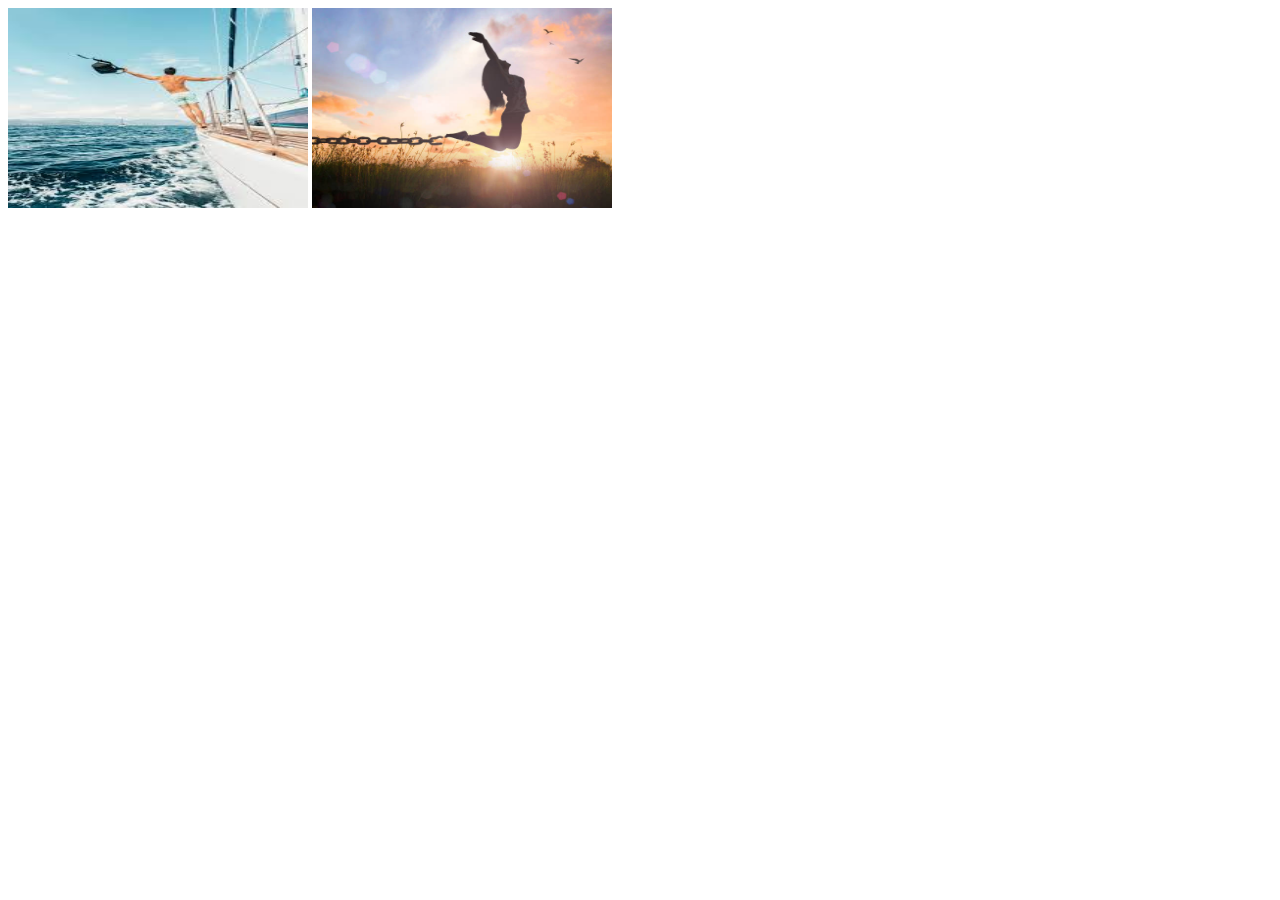
<file: index.html>
<!DOCTYPE html>
<html>
<head>
    <body>
        <img decoding="async" src ="images/images.jpg" alt="pic1" width="300" height="200">
        <img decoding="async" src ="images/pic2.jpg" alt="pic2" width="300" height="200">
    </body>
</head>

</html>
</file>
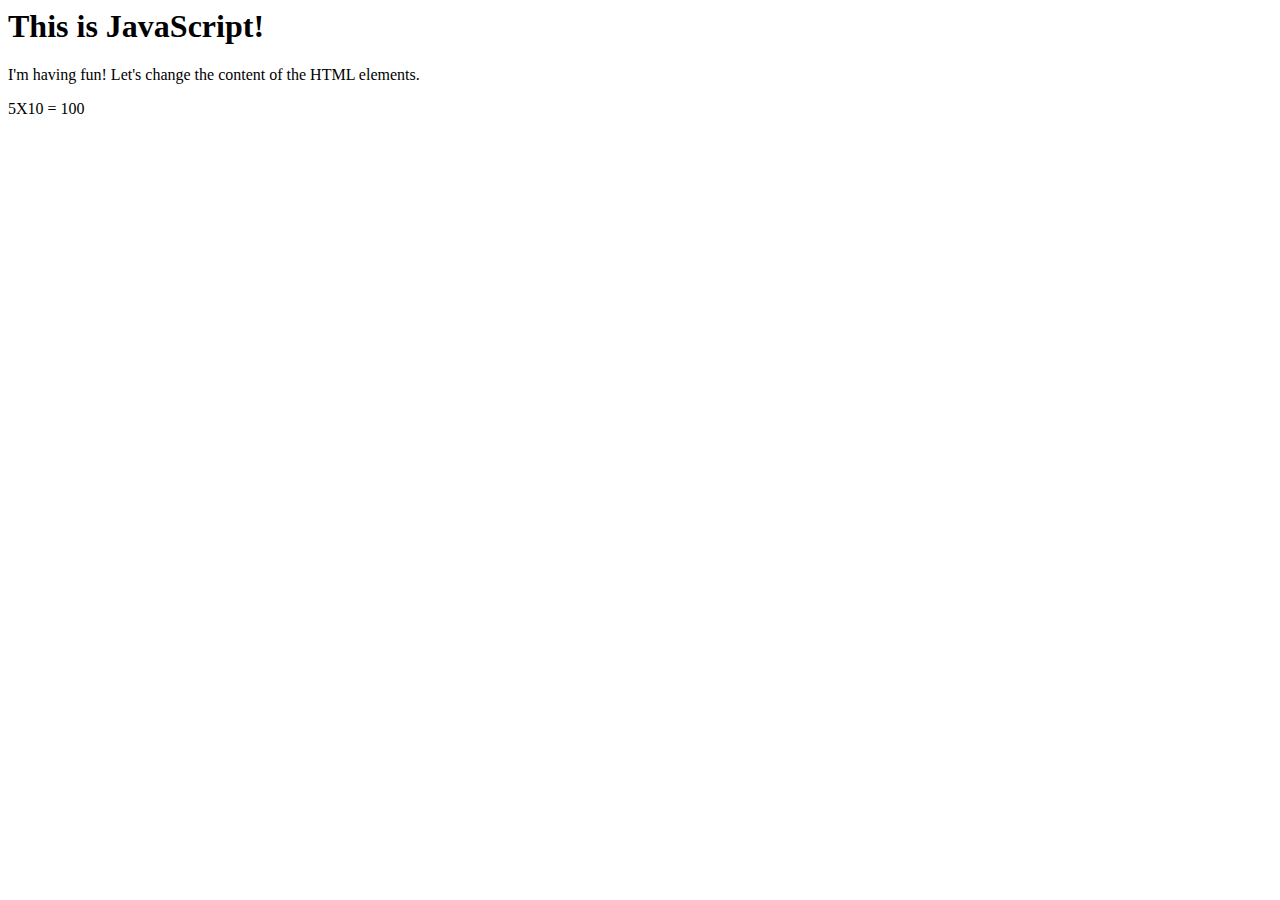
<file: week 4 an 5 calculator/index.html>
<html>
<head>
    <link rel="stylesheet" type="text/css" href="style.css">
</head>

<body>
    <h1 id="heading1"></h1>
    <p id="paragraph1"></p>
    <p id="paragraph2"></p>

    <script>
        var text1;
        var text2;
        var text3;

        var NumA = 5;
        var NumB = 10;

        text1 = "This is JavaScript!";
        text2 = "I'm having fun!";
        text3 = "  Let's change the content of the HTML elements.";

        document.getElementById("heading1").innerHTML = (text1);
        document.getElementById("paragraph1").innerHTML = (text2 + text3);
        document.getElementById("paragraph2").innerHTML =(NumA + "X" +  NumB + " = " + NumB* NumB);
        </script>
    </body>
</html>
</file>
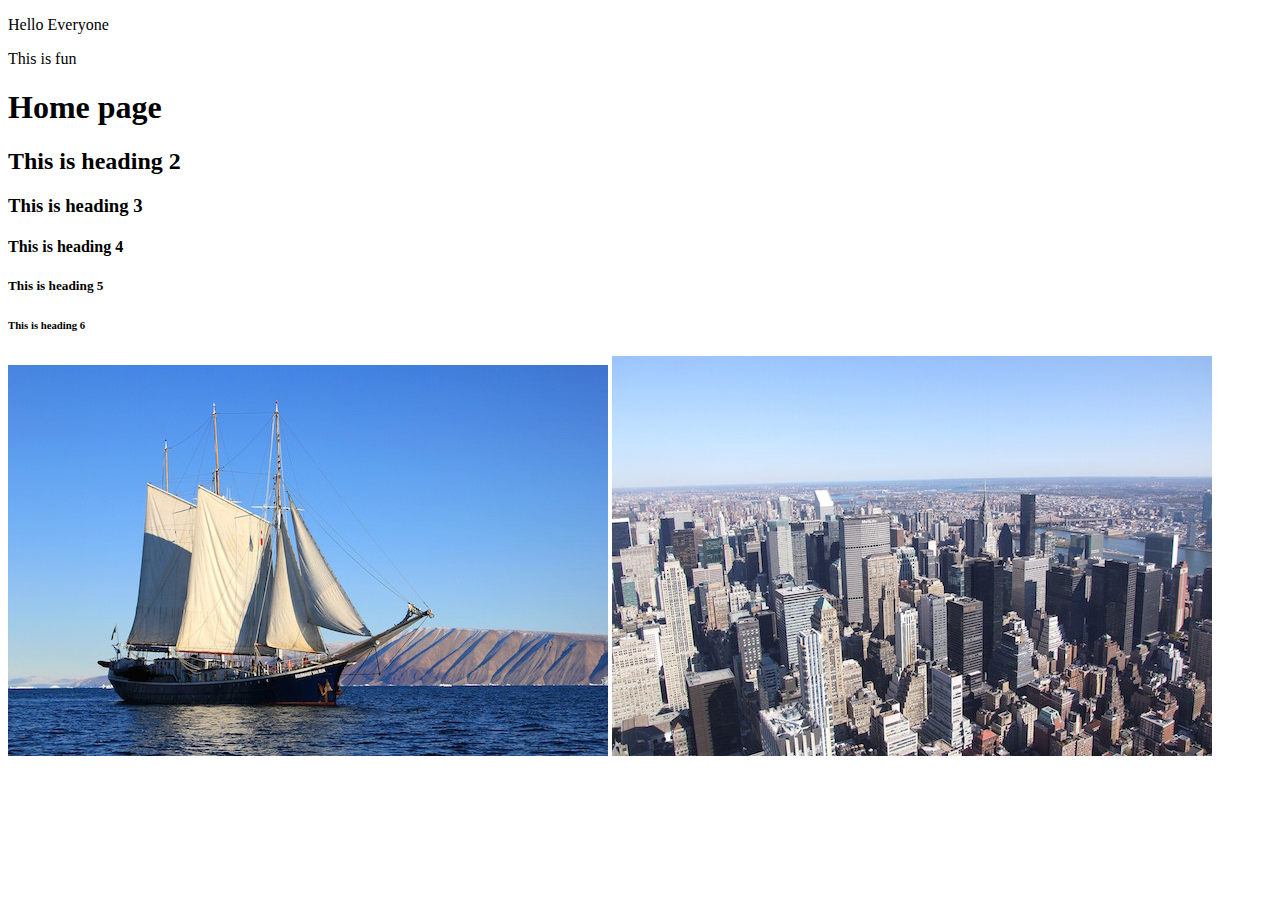
<file: Week 1/Section 1/Lesson1/index.html>
<!DOCTYPE html>
<html>
<head>
   
</head>

  <body>
        
        <p>Hello Everyone</p>
        <p>This is fun</p>

        <h1>Home page </h1>
        <h2>This is heading 2 </h2>
        <h3>This is heading 3 </h3>
        <h4>This is heading 4 </h4>
        <h5>This is heading 5 </h5>
        <h6>This is heading 6 </h6>
    <img src ="images/boat.jpg">
    <img src="images/city.jpg" alt="city" >
    </body>
</html>
</file>
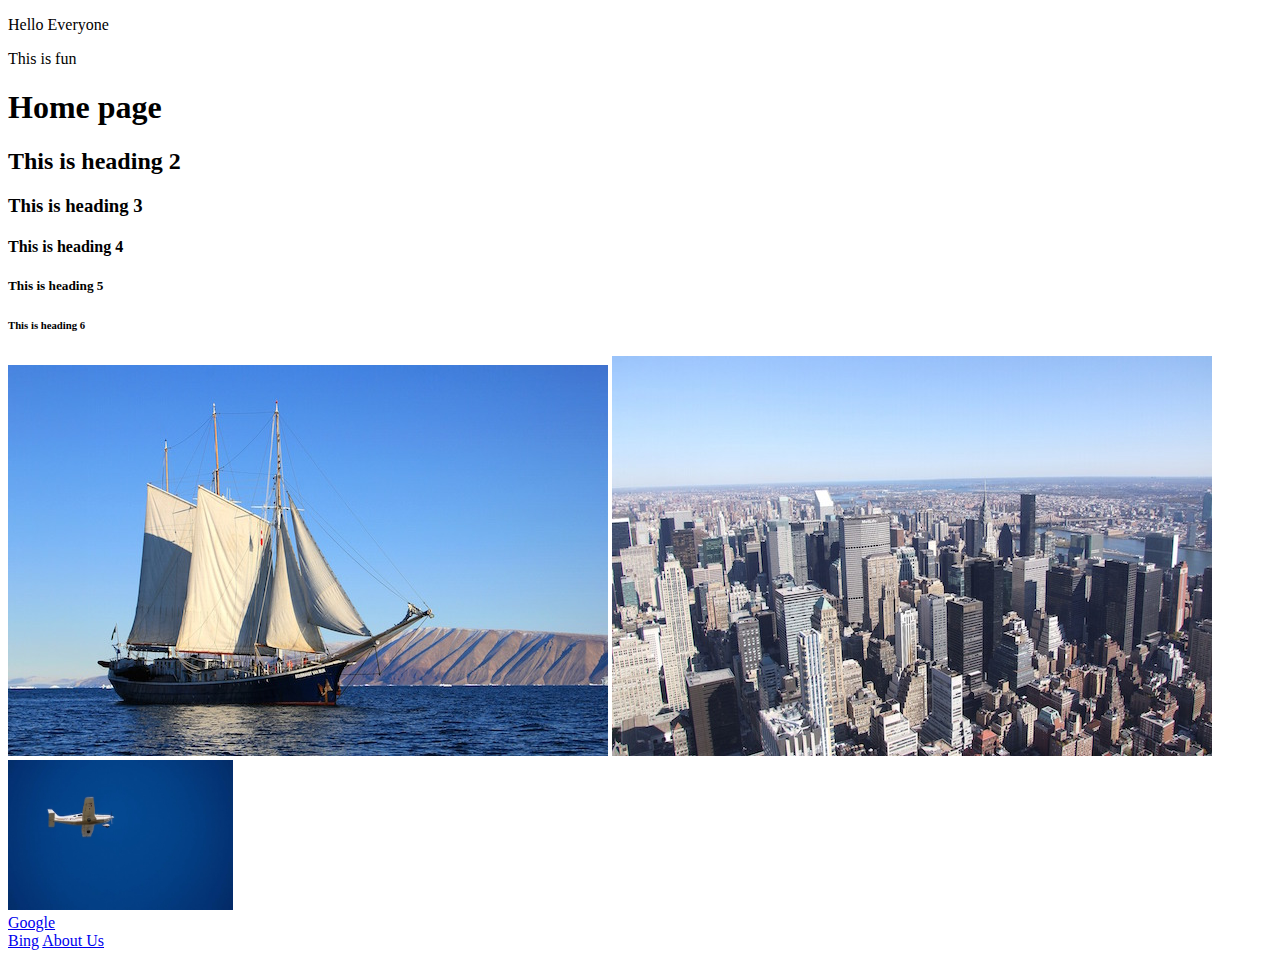
<file: Week 1/section 3/images/index.html>
<!DOCTYPE html>
<html>
<head>
   
</head>

  <body>
        
        <p>Hello Everyone</p>
        <p>This is fun</p>

        <h1>Home page </h1>
        <h2>This is heading 2 </h2>
        <h3>This is heading 3 </h3>
        <h4>This is heading 4 </h4>
        <h5>This is heading 5 </h5>
        <h6>This is heading 6 </h6>
    <a href="boat.html"><img src ="boat.jpg"></a>
    <img src ="city.jpg">
    <img src="plane.jpg" alt="city" height="150">
    <br>
    <a href="https://www.google.com">Google</a>
    <br>
    <a href="https://www.bing.com">Bing</a>
    <a href="about.html">About Us</a>

    </body>
</html>
</file>
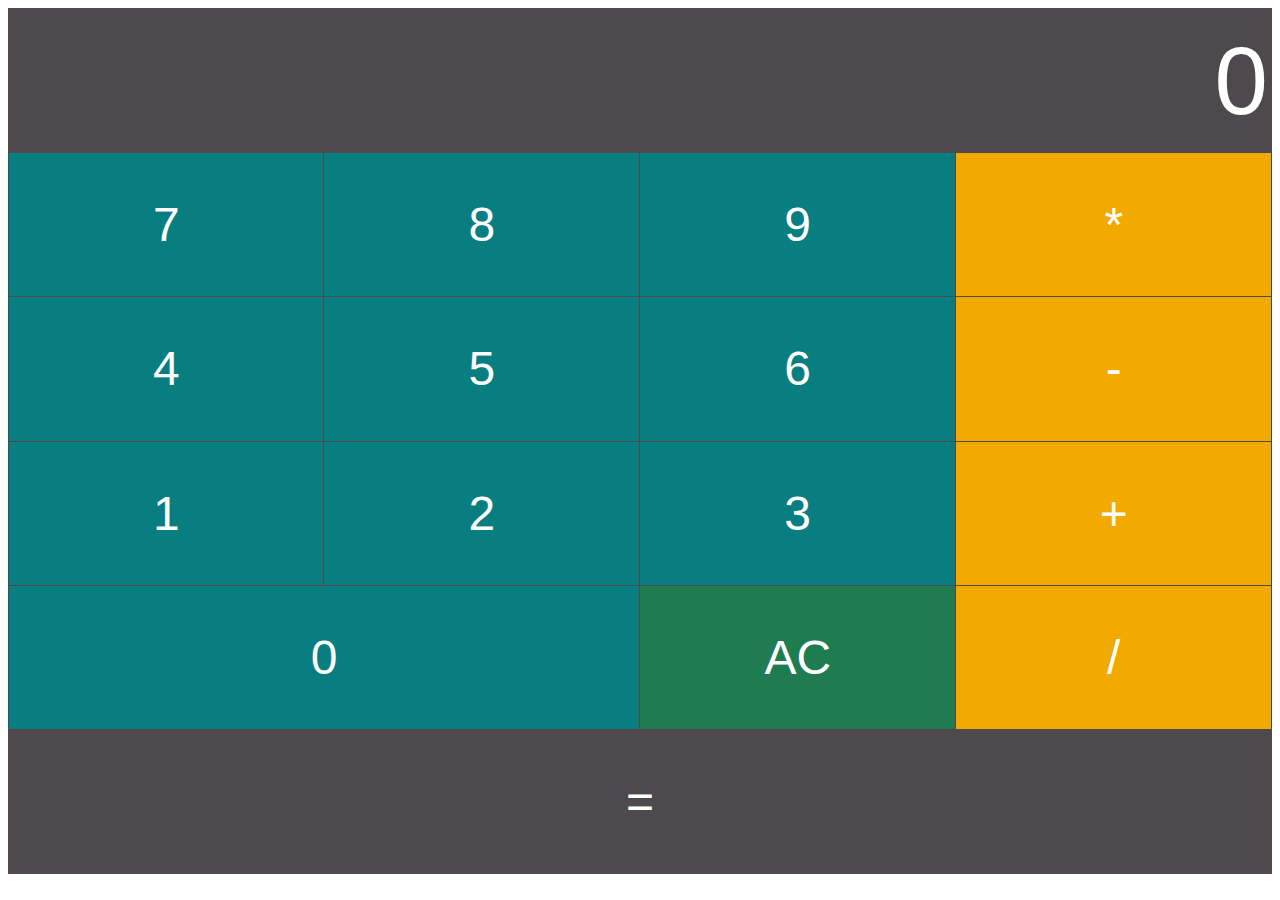
<file: week 4 an 5 calculator/calculator.html>
<html>
<head>
    <link rel="stylesheet" type="text/css" href="style.css">
</head>

<body>

    <table border="1">
 <tr>
    <td colspan="4">
       <input type="text" id="inputBox" value="0"/>
    </td>
 </tr>
 <tr>
 <td class="digitButton" onclick="digitBtnPressed('7')">7</td>
 <td class="digitButton" onclick="digitBtnPressed('8')">8</td>
 <td class="digitButton" onclick="digitBtnPressed('9')">9</td>
 <td class="operatorButton" onclick="operatorBtnPressed('*')">*</td>
 </tr>

 <tr>
 <td class="digitButton" onclick="digitBtnPressed('4')">4</td>
 <td class="digitButton" onclick="digitBtnPressed('5')">5</td>
 <td class="digitButton" onclick="digitBtnPressed('6')">6</td>
 <td class="operatorButton" onclick="operatorBtnPressed('-')">-</td>
 </tr>


  <tr>
 <td class="digitButton" onclick="digitBtnPressed('1')">1</td>
 <td class="digitButton" onclick="digitBtnPressed('2')">2</td>
 <td class="digitButton" onclick="digitBtnPressed('3')">3</td>
 <td class="operatorButton" onclick="operatorBtnPressed('+')">+</td>
 </tr>

  <tr>
 <td class="digitButton" colspan="2" onclick="digitBtnPressed('0')">0</td>
 <td class="ACButton" onclick="btnACPressed()">AC</td>
 <td class="operatorButton" onclick="operatorBtnPressed('/')">/</td>
 </tr>

 <td class="operator" colspan="4" onclick="equalsBtnPressed()"> = </td>
 </tr>

    </table>
    <script>

        var newline = true; //boolean variable to track if a new line is needed
        var value1;
        var currentOperator;

        // Function to handler digit button presses
      function digitBtnPressed(button) {

        if (newline){
            document.getElementById("inputBox").value = button;
      newline = false;
      }

      else {
           var currentValue = document.getElementById("inputBox").value;
         document.getElementById("inputBox").value = currentValue + button;
          }
        }

        // Function to handle the AC button press
        function btnACPressed() {
            document.getElementById("inputBox").value = "0";
            newline = true;
        }
        // Function to handle operator button presses
        function operatorBtnPressed(operator) {
            currentOperator = operator;
            value1 = parseInt(document.getElementById("inputBox").value);
        newline = true;
        }
//event handler for the equals button
        function equalsBtnPressed() {
            var value2 = parseInt(document.getElementById("inputBox").value);
            var finalTotal;

            switch (currentOperator) {
                case '+':
                    finalTotal = value1 + value2;
                    break;
                case '-':
                    finalTotal = value1 - value2;
                    break;
                case '*':
                    finalTotal = value1 * value2;
                    break;
                case '/':
                    finalTotal = value1 / value2;
                    break;
                default:
                    finalTotal = "Error";
            }

            document.getElementById("inputBox").value = finalTotal;
            value1 = 0; // Reset value1 for the next calculation
            newline = true; // Reset for the next calculation
        }
     </script>
    </body>
</html>
</file>
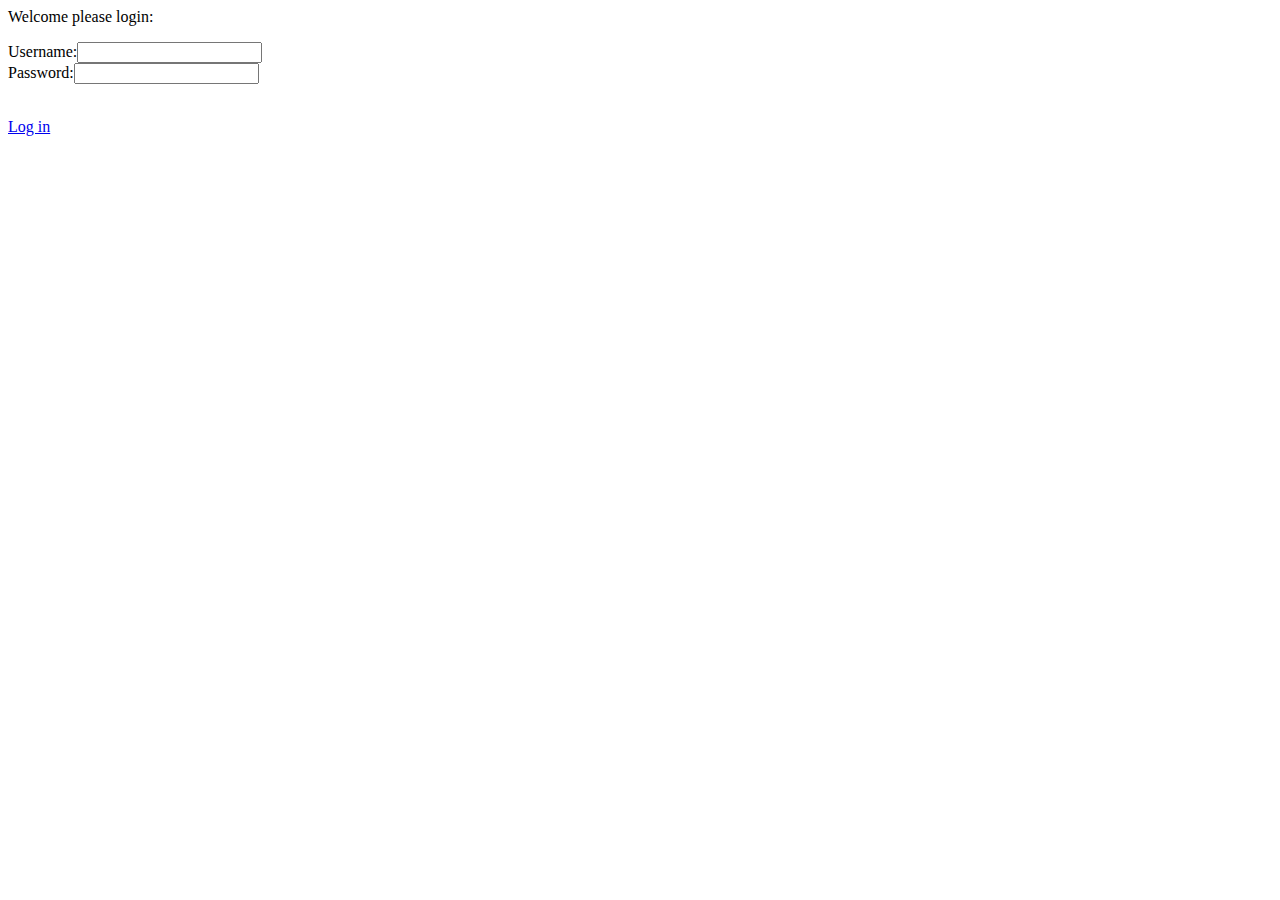
<file: week 4 an 5 calculator/loginform.html>
<html>
<head>
    <link rel="stylesheet" type="text/css" href="style.css">
</head>

<body>
    <p>Welcome please login:</p>
<form>
<label for=”usernameInput”>Username:</label><input type=”text” id=”usernameInput”/><br/>
<label for=”passwordInput”>Password:</label><input type=”password” id=”passwordInput”/><br/>
<p id="message"></p>
<br/>
<a href="a">Log in</a>
</form>

    <script>

      function verifyUser(){
var username = document.getElementById("usernameInput").value;
var password = document.getElementById("passwordInput").value;

CheckUserCreds(username, password);
}  

function CheckUserCreds(username, password ){
var systemUsername = "Bond";
var systemPassword = "007";

if(username == systemUsername && password == systemPassword){
document.getElementById("message").innerHTML = "Correct. Loggin you in…";
} else {
document.getElementById("message").innerHTML = "Username or password are incorrect";
}
}

     </script>
    </body>
</html>
</file>
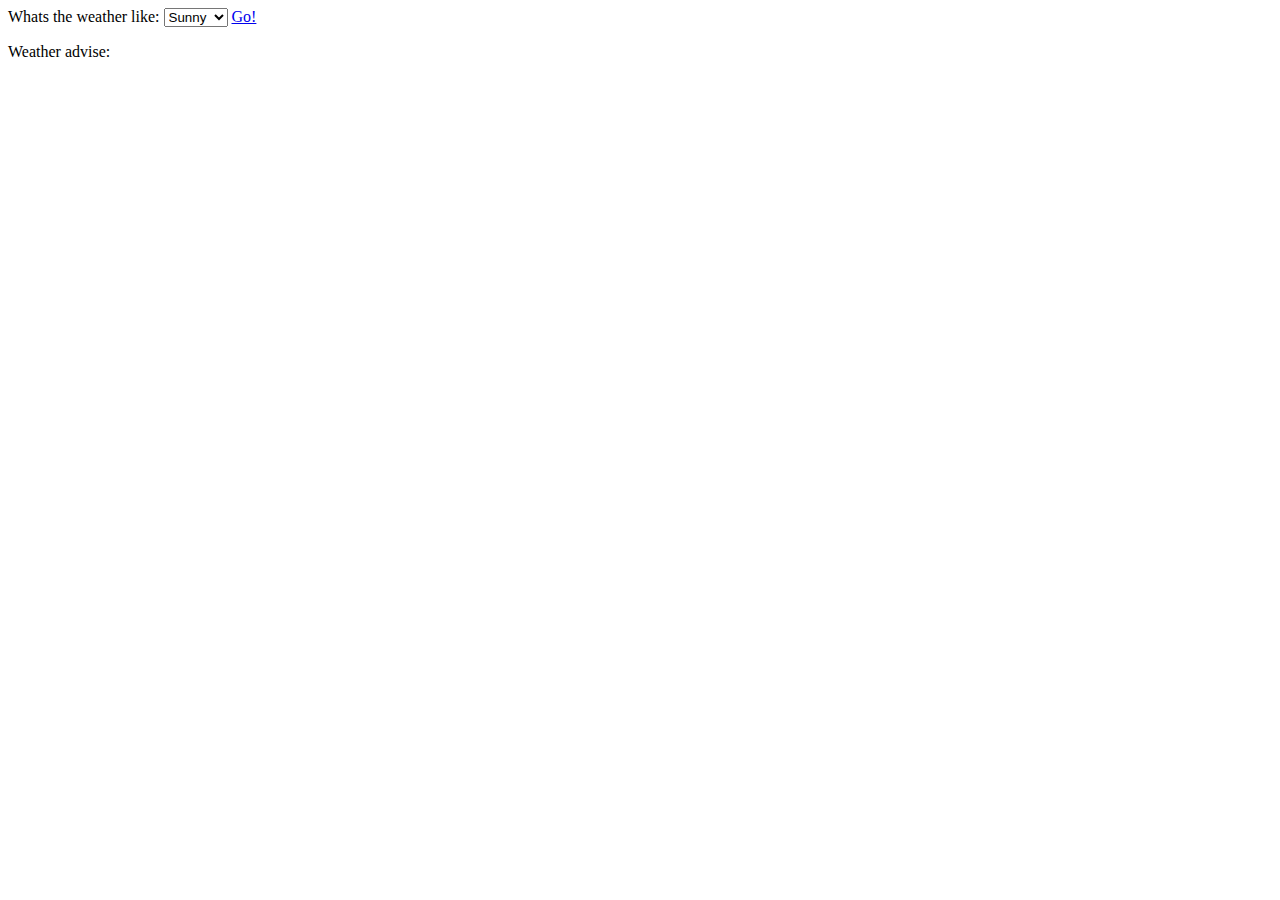
<file: week 4 an 5 calculator/switch.html>
<html>
<head>
    <link rel="stylesheet" type="text/css" href="style.css">
</head>
<body>
<label for="weather"> Whats the weather like:</label>
<select id="weather">


    <option value="sunny">Sunny</option>
    <option value="rainy">Rainy</option>
    <option value="cloudy">Cloudy</option>
    <option value="snowy">Snowy</option>
    <option value="windy">Windy</option>
</select>
<a href="#" onclick="btnPressed(); return false;">Go!</a>
<p id="outputText">Weather advise:</p>


<script>
function btnPressed() {
    var weatherSelected = document.getElementById("weather").value;
var advice;

switch (weatherSelected) {
    case "sunny":
        advice = "Wear sunglasses and sunscreen.";
        break;
    case "rainy":
        advice = "Take an umbrella.";
        break;
    case "cloudy":
        advice = "It might rain, so be prepared.";
        break;
    case "snowy":
        advice = "Wear warm clothes and be careful on the roads.";
        break;
    case "windy":
        advice = "Hold onto your hat!";
        break;
    default:
        advice = "Weather not recognized.";
}
        document.getElementById("outputText").innerHTML = advice;
}
</script>
</body>
</html>
</file>
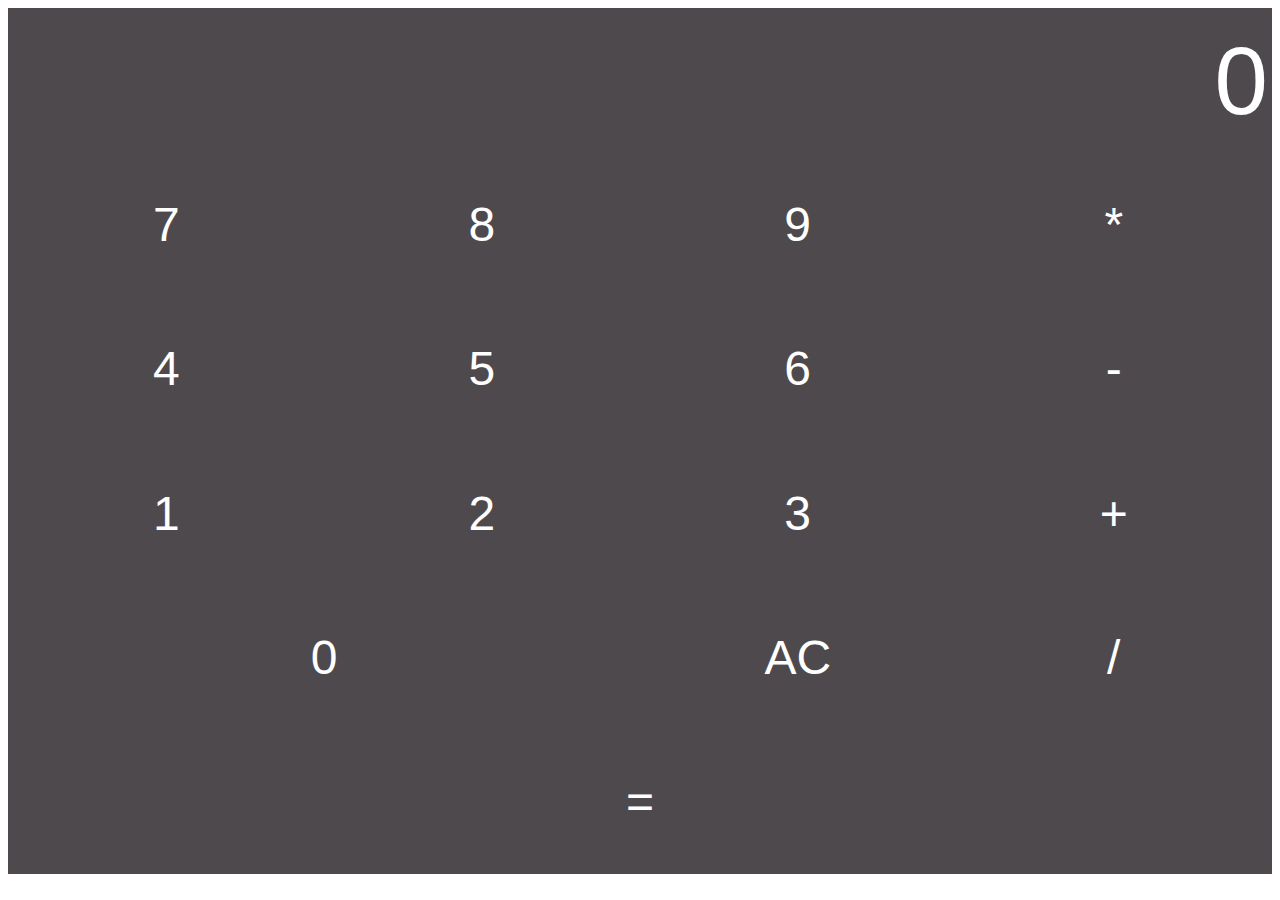
<file: week 4/calculator.html>
<html>
<head>
    <link rel="stylesheet" type="text/css" href="style.css">
</head>

<body>

    <table border="1">
 <tr>
    <td colspan="4">
       <input type="text" id="inputBox" value="0"/>
    </td>
 </tr>
 <tr>
 <td onclick="digitBtnPressed('7')">7</td>
 <td onclick="digitBtnPressed('8')">8</td>
 <td onclick="digitBtnPressed('9')">9</td>
 <td onclick="operatorBtnPressed('*')">*</td>
 </tr>

 <tr>
 <td onclick="digitBtnPressed('4')">4</td>
 <td onclick="digitBtnPressed('5')">5</td>
 <td onclick="digitBtnPressed('6')">6</td>
 <td onclick="operatorBtnPressed('-')">-</td>
 </tr>


  <tr>
 <td onclick="digitBtnPressed('1')">1</td>
 <td onclick="digitBtnPressed('2')">2</td>
 <td onclick="digitBtnPressed('3')">3</td>
 <td onclick="operatorBtnPressed('+')">+</td>
 </tr>

  <tr>
 <td colspan="2" onclick="digitBtnPressed('0')">0</td>
 <td onclick="btnACPressed()">AC</td>
 <td onclick="operatorBtnPressed('/')">/</td>
 </tr>

 <td colspan="4" onclick="equalsBtnPressed()"> = </td>
 </tr>

    </table>
    <script>

        var newline = true; //boolean variable to track if a new line is needed
        var value1;
        var currentOperator;

        // Function to handler digit button presses
      function digitBtnPressed(button) {

        if (newline){
            document.getElementById("inputBox").value = button;
      newline = false;
      }

      else {
           var currentValue = document.getElementById("inputBox").value;
         document.getElementById("inputBox").value = currentValue + button;
          }
        }

        // Function to handle the AC button press
        function btnACPressed() {
            document.getElementById("inputBox").value = "0";
            newline = true;
        }
        // Function to handle operator button presses
        function operatorBtnPressed(operator) {
            currentOperator = operator;
            value1 = parseInt(document.getElementById("inputBox").value);
        newline = true;
        }
//event handler for the equals button
        function equalsBtnPressed() {
            var value2 = parseInt(document.getElementById("inputBox").value);
            var finalTotal;

            switch (currentOperator) {
                case '+':
                    finalTotal = value1 + value2;
                    break;
                case '-':
                    finalTotal = value1 - value2;
                    break;
                case '*':
                    finalTotal = value1 * value2;
                    break;
                case '/':
                    finalTotal = value1 / value2;
                    break;
                default:
                    finalTotal = "Error";
            }

            document.getElementById("inputBox").value = finalTotal;
            value1 = 0; // Reset value1 for the next calculation
            newline = true; // Reset for the next calculation
        }
     </script>
    </body>
</html>
</file>
<file: week 4 an 5 calculator/style.css>
table{

    color: #fff;
    text-align: center;
    border-collapse: collapse;
    font: normal 3em Arial, Helvetica, sans-serif;
}
tr{
    height: 16.02vh;
    background-color: #4e494d; 
}
td{
    width: 25vw;
    border: 1px solid #4e494d;
}
#inputBox{
    background-color: #4e494d;
    text-align: right;
    width: 100%;
    font-size: 2em;
    color: #fff;
    border:0px;
}
.digitButton{
    background-color: #087e80;
 
}
.OperatorButton{
    background-color: #f2a900;
}
.ACbutton{
    background-color: #1e7c50;
}
</file>
<file: week 4/style.css>
table{

    color: #fff;
    text-align: center;
    border-collapse: collapse;
    font: normal 3em Arial, Helvetica, sans-serif;
}
tr{
    height: 16.02vh;
    background-color: #4e494d; 
}
td{
    width: 25vw;
    border: 1px solid #4e494d;
}
#inputBox{
    background-color: #4e494d;
    text-align: right;
    width: 100%;
    font-size: 2em;
    color: #fff;
    border:0px;
}
.digitButton{
    background-color: #087e80;
 
}
.OperatorButton{
    background-color: #f2a900;
}
.ACbutton{
    background-color: #1e7c50;
}
</file>
